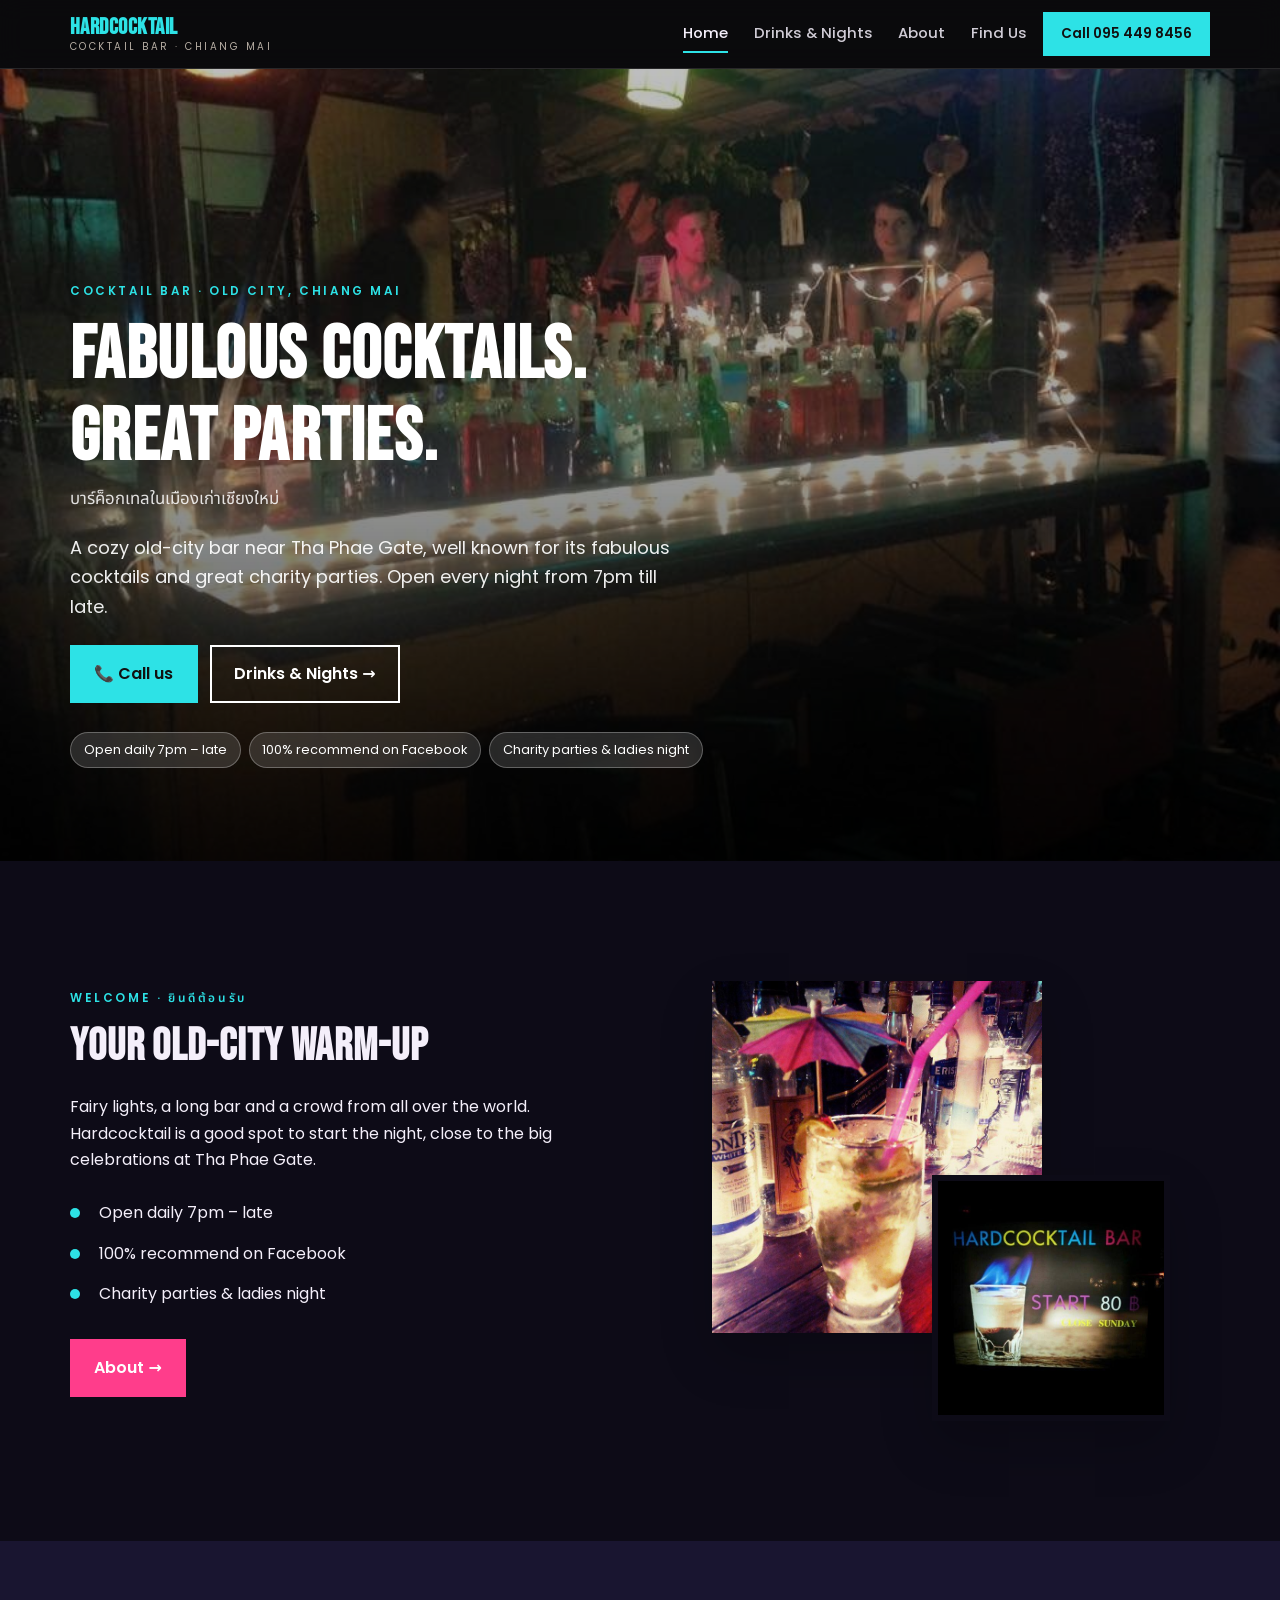
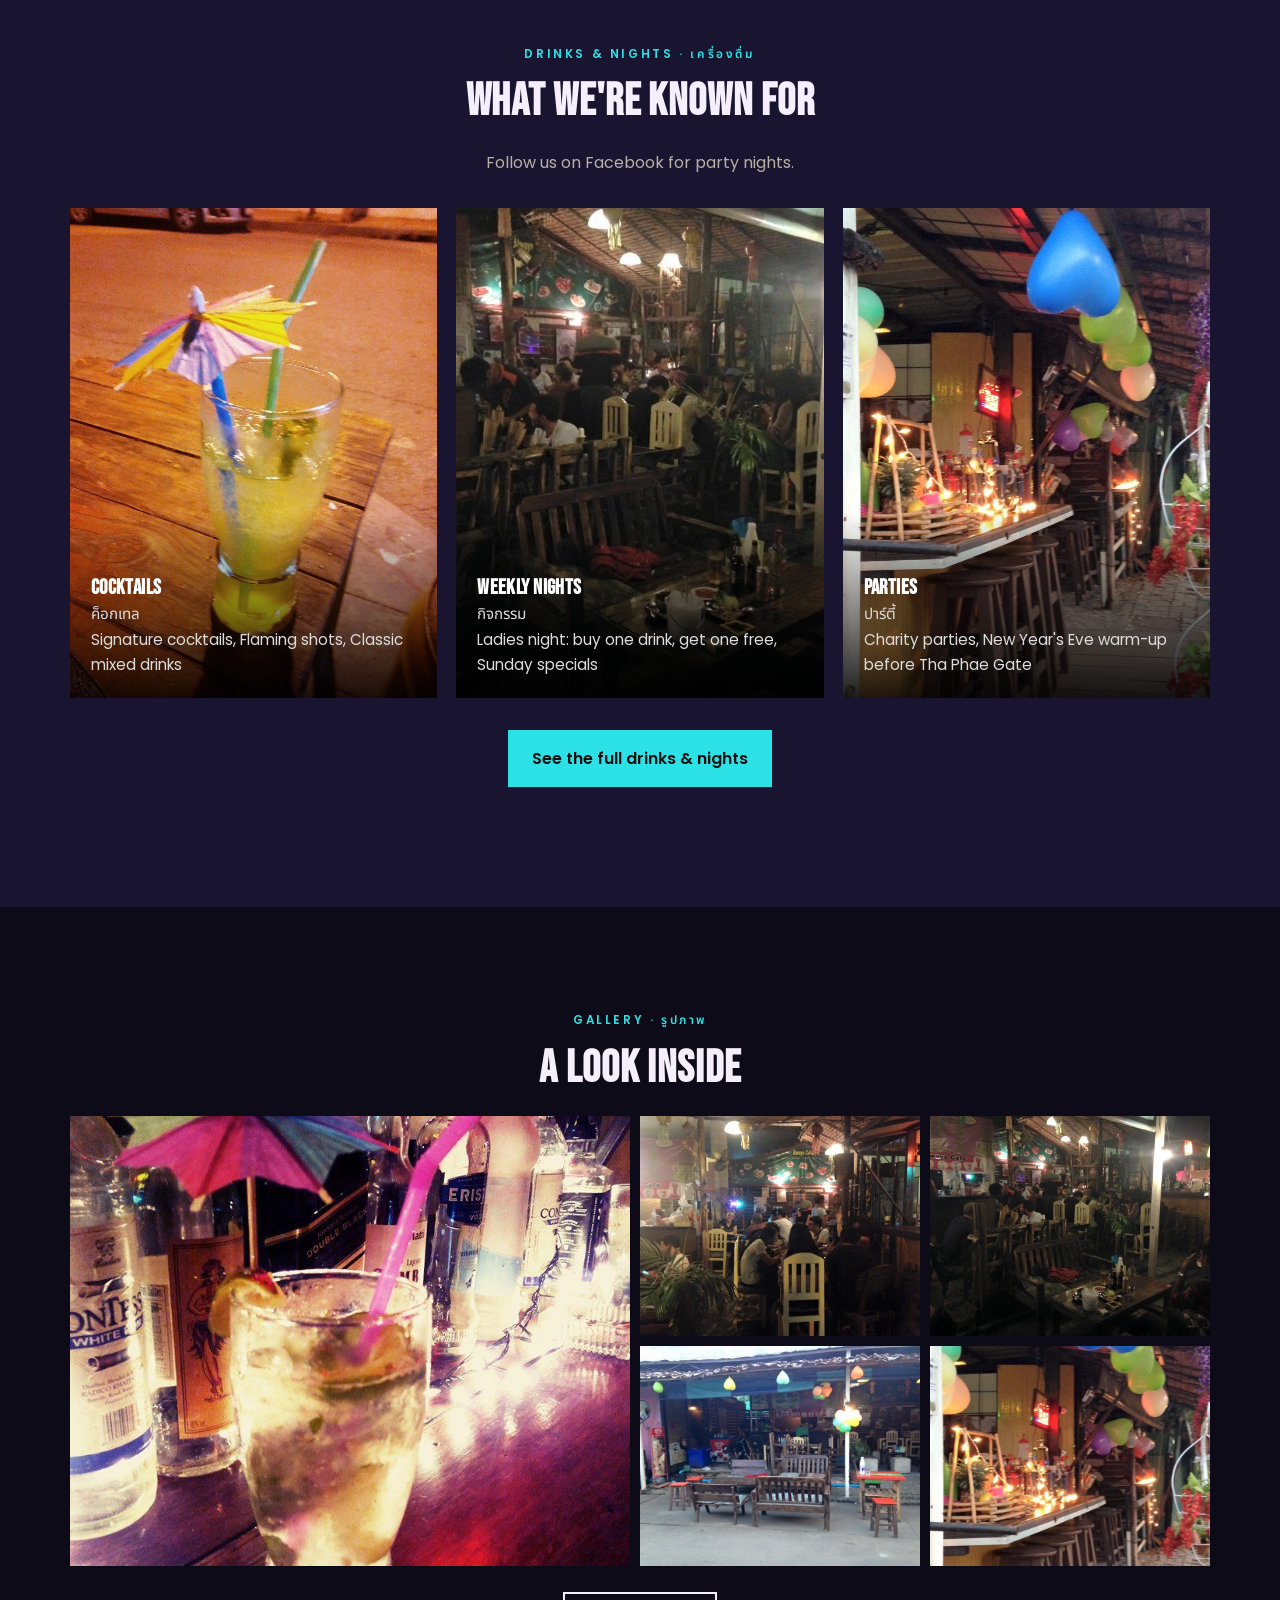
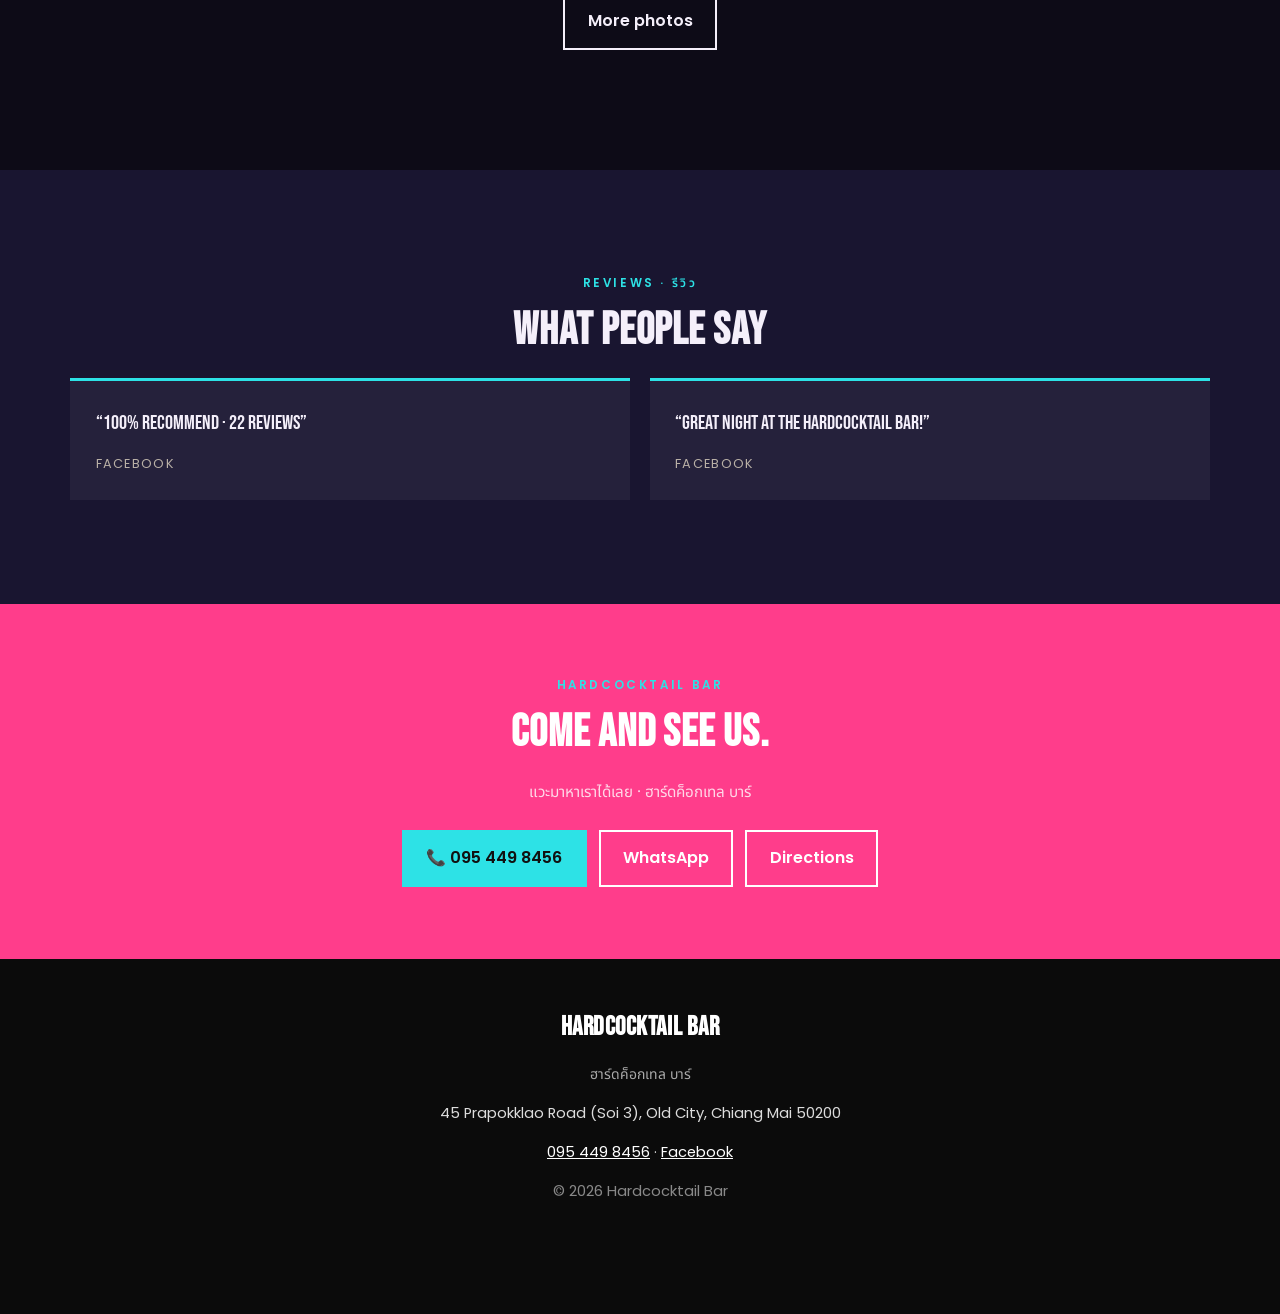
<file: index.html>
<!doctype html><html lang="en"><head><meta charset="utf-8"><meta name="viewport" content="width=device-width,initial-scale=1">
<title>Hardcocktail Bar | Cocktail Bar · Old City, Chiang Mai</title><meta name="description" content="A cozy old-city bar near Tha Phae Gate, well known for its fabulous cocktails and great charity parties. Open every night from 7pm till late."><meta name="theme-color" content="#ff3d8b">
<meta property="og:title" content="Hardcocktail Bar"><meta property="og:description" content="A cozy old-city bar near Tha Phae Gate, well known for its fabulous cocktails and great charity parties. Open every night from 7pm till late."><meta property="og:image" content="assets/images/00.jpg">
<link rel="preconnect" href="https://fonts.googleapis.com"><link rel="preconnect" href="https://fonts.gstatic.com" crossorigin>
<link href="https://fonts.googleapis.com/css2?family=Bebas+Neue:wght@400;600;700&family=Poppins:wght@300;400;500;600;700&family=Noto+Sans+Thai:wght@400;500&display=swap" rel="stylesheet"><link rel="stylesheet" href="css/styles.css"></head><body>
<header class="nav"><div class="wrap nav-in"><a class="brand" href="index.html"><b>Hardcocktail</b><small>Cocktail Bar · Chiang Mai</small></a>
<nav class="links" id="links"><a href="index.html" class=on>Home</a><a href="drinks.html">Drinks &amp; Nights</a><a href="about.html">About</a><a href="visit.html">Find Us</a></nav><a class="btn sm" href="tel:0954498456">Call 095 449 8456</a><button class="burger" id="burger" aria-label="Menu"><span></span><span></span><span></span></button></div></header><section class="hero"><img class="bgimg" src="assets/images/00.jpg" alt="The bar at night"><div class="shade"></div><div class="wrap"><div class="hero-in rv"><p class="eyebrow">Cocktail Bar · Old City, Chiang Mai</p><h1>Fabulous cocktails.<br>Great parties.</h1><p class="th">บาร์ค็อกเทลในเมืองเก่าเชียงใหม่</p><p class="lead">A cozy old-city bar near Tha Phae Gate, well known for its fabulous cocktails and great charity parties. Open every night from 7pm till late.</p><div class="cta"><a class="btn" href="tel:0954498456">📞 Call us</a><a class="btn ghost" style="color:#fff" href="drinks.html">Drinks &amp; Nights →</a></div><div class="badges"><span>Open daily 7pm – late</span><span>100% recommend on Facebook</span><span>Charity parties &amp; ladies night</span></div></div></div></section>
<section class="s"><div class="wrap two"><div class="rv"><p class="eyebrow">Welcome · ยินดีต้อนรับ</p><h2>Your old-city warm-up</h2><p>Fairy lights, a long bar and a crowd from all over the world. Hardcocktail is a good spot to start the night, close to the big celebrations at Tha Phae Gate.</p><ul class="ticks"><li>Open daily 7pm – late</li><li>100% recommend on Facebook</li><li>Charity parties &amp; ladies night</li></ul><p style="margin-top:1.5rem"><a class="btn alt" href="about.html">About →</a></p></div>
<figure class="stack rv"><img class="a1" src="assets/images/02.jpg" alt="Cocktails" loading="lazy"><img class="a2" src="assets/images/01.jpg" alt="Hardcocktail Bar" loading="lazy"></figure></div></section>
<section class="s alt"><div class="wrap"><p class="eyebrow center">Drinks &amp; Nights · เครื่องดื่ม</p><h2 class="center">What we're known for</h2><p class="center sub">Follow us on Facebook for party nights.</p><div class="feats ov"><article class="feat rv"><img src="assets/images/03.jpg" alt="Cocktails" loading="lazy"><div><h3>Cocktails</h3><p class="th">ค็อกเทล</p><p>Signature cocktails, Flaming shots, Classic mixed drinks</p></div></article><article class="feat rv"><img src="assets/images/05.jpg" alt="Weekly nights" loading="lazy"><div><h3>Weekly nights</h3><p class="th">กิจกรรม</p><p>Ladies night: buy one drink, get one free, Sunday specials</p></div></article><article class="feat rv"><img src="assets/images/07.jpg" alt="Parties" loading="lazy"><div><h3>Parties</h3><p class="th">ปาร์ตี้</p><p>Charity parties, New Year&#x27;s Eve warm-up before Tha Phae Gate</p></div></article></div><p class="center" style="margin-top:2rem"><a class="btn" href="drinks.html">See the full drinks &amp; nights</a></p></div></section>
<section class="s"><div class="wrap"><p class="eyebrow center">Gallery · รูปภาพ</p><h2 class="center">A look inside</h2><div class="strip rv"><a href="assets/images/02.jpg" data-lb="Cocktails"><img src="assets/images/02.jpg" alt="Cocktails" loading="lazy"></a><a href="assets/images/04.jpg" data-lb="Bar lights"><img src="assets/images/04.jpg" alt="Bar lights" loading="lazy"></a><a href="assets/images/05.jpg" data-lb="Night crowd"><img src="assets/images/05.jpg" alt="Night crowd" loading="lazy"></a><a href="assets/images/06.jpg" data-lb="Street front"><img src="assets/images/06.jpg" alt="Street front" loading="lazy"></a><a href="assets/images/07.jpg" data-lb="Our bar"><img src="assets/images/07.jpg" alt="Our bar" loading="lazy"></a></div><p class="center" style="margin-top:1.6rem"><a class="btn ghost" href="about.html#gallery">More photos</a></p></div></section>
<section class="s alt"><div class="wrap"><p class="eyebrow center">Reviews · รีวิว</p><h2 class="center">What people say</h2><div class="quotes"><blockquote class="rv">“100% recommend · 22 reviews”<cite>Facebook</cite></blockquote><blockquote class="rv">“Great night at the Hardcocktail Bar!”<cite>Facebook</cite></blockquote></div></div></section><section class="band"><div class="wrap rv"><p class="eyebrow" style="color:var(--b)">Hardcocktail Bar</p><h2>Come and see us.</h2><p class="th">แวะมาหาเราได้เลย · ฮาร์ดค็อกเทล บาร์</p>
<div class="cta"><a class="btn" href="tel:0954498456">📞 095 449 8456</a><a class="btn ghost" style="color:#fff" href="https://wa.me/66954498456">WhatsApp</a><a class="btn ghost" style="color:#fff" href="https://www.google.com/maps/search/?api=1&query=Hardcocktail%20Bar%2C%2045%20Prapokklao%20Road%20%28Soi%203%29%2C%20Old%20City%2C%20Chiang%20Mai%2050200">Directions</a></div></div></section>
<footer class="foot"><div class="wrap"><b>Hardcocktail Bar</b><p class="th">ฮาร์ดค็อกเทล บาร์</p><p>45 Prapokklao Road (Soi 3), Old City, Chiang Mai 50200</p>
<p><a href="tel:0954498456">095 449 8456</a> · <a href="https://www.facebook.com/508985975838056">Facebook</a></p><p style="opacity:.6">© 2026 Hardcocktail Bar</p></div></footer>
<div class="mbar"><a href="tel:0954498456">📞 Call</a><a href="https://wa.me/66954498456">💬 WhatsApp</a><a href="https://www.google.com/maps/search/?api=1&query=Hardcocktail%20Bar%2C%2045%20Prapokklao%20Road%20%28Soi%203%29%2C%20Old%20City%2C%20Chiang%20Mai%2050200">📍 Map</a></div>
<div class="lb" id="lb"><button aria-label="Close">×</button><img alt=""><p></p></div><script src="js/main.js"></script></body></html>
</file>
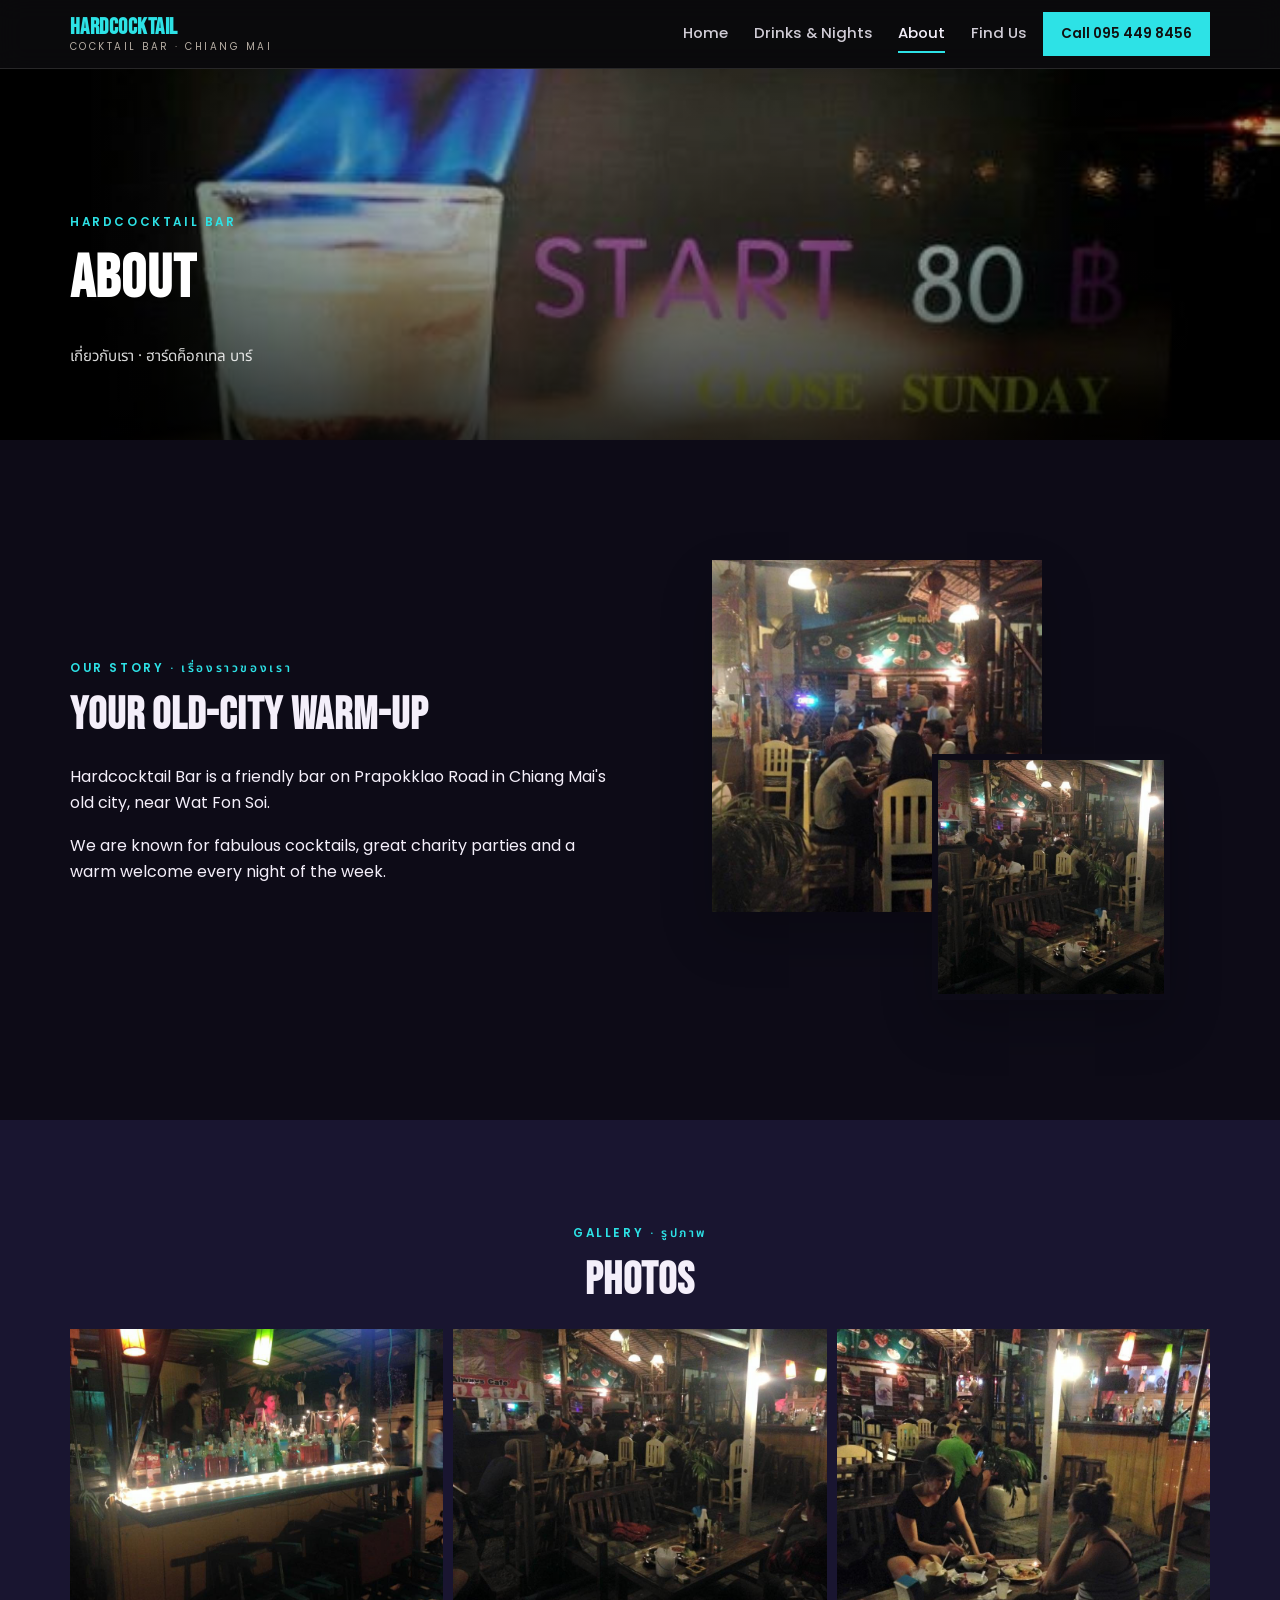
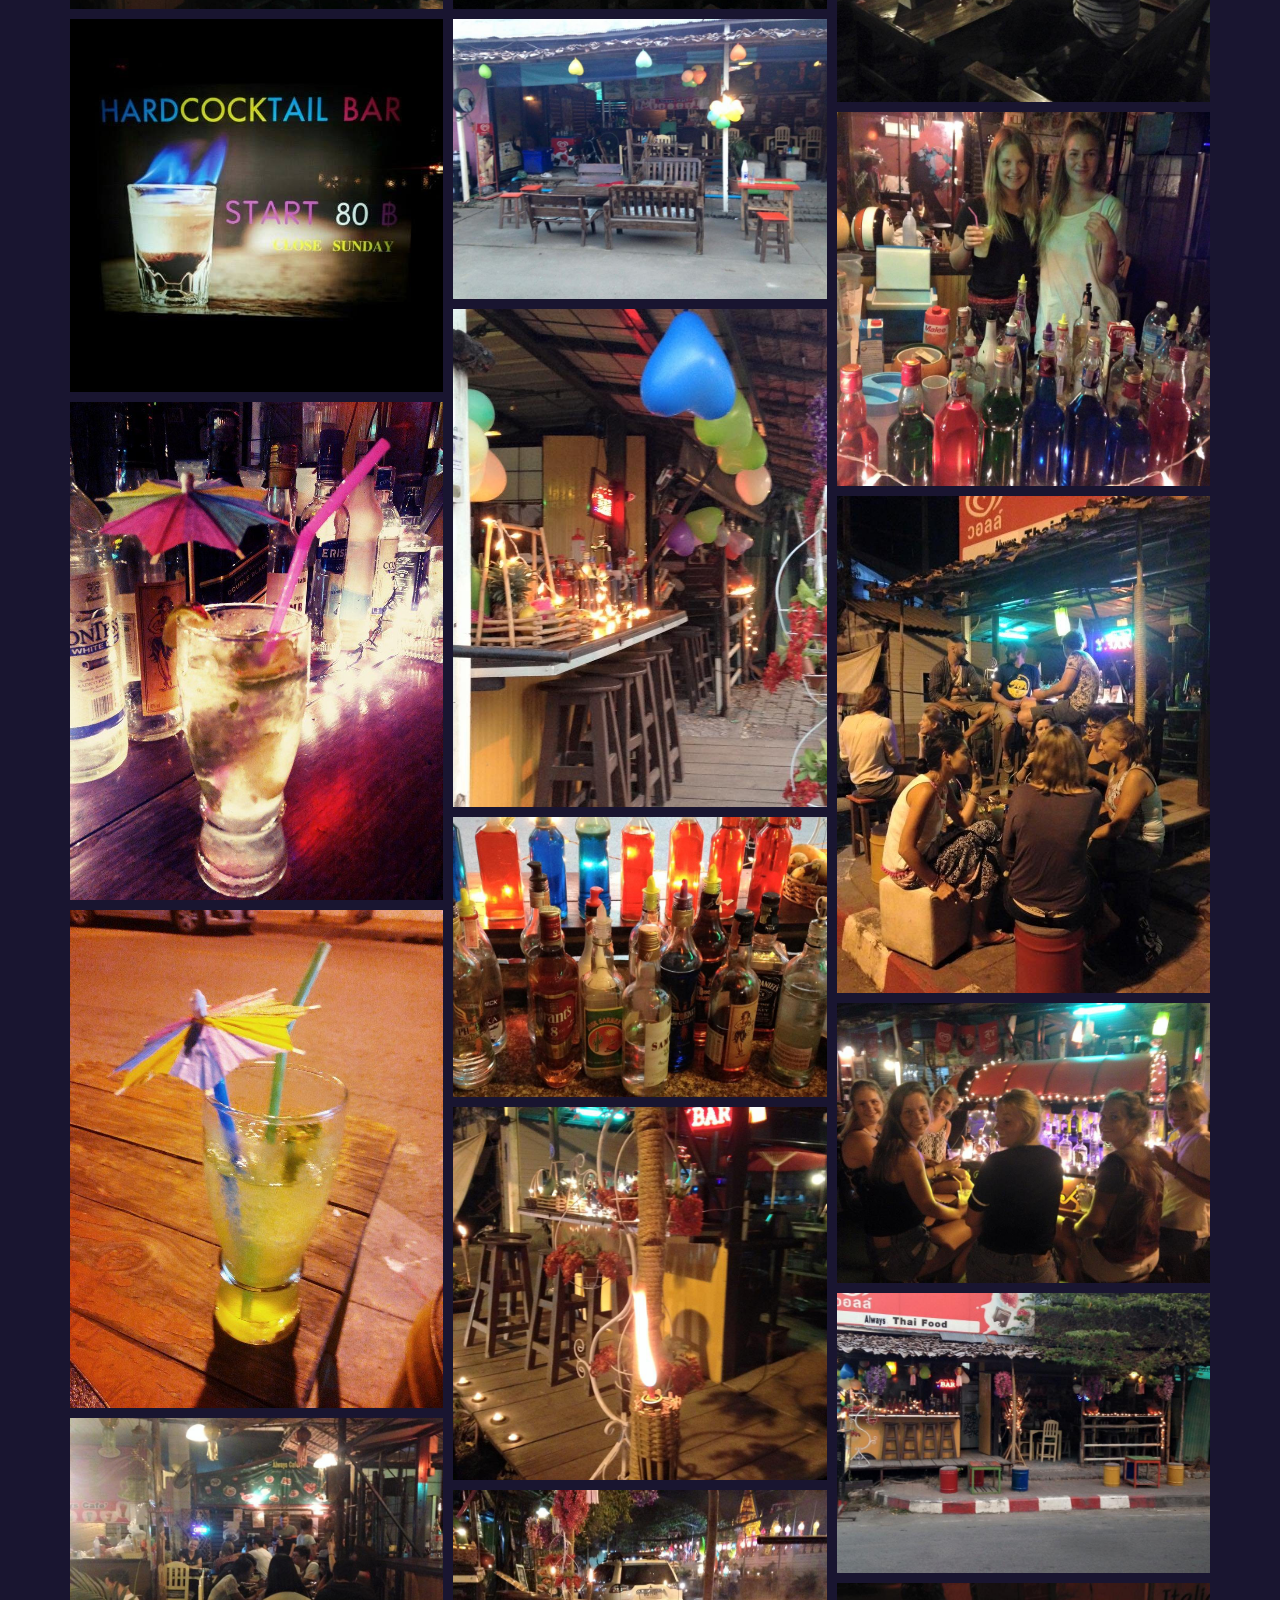
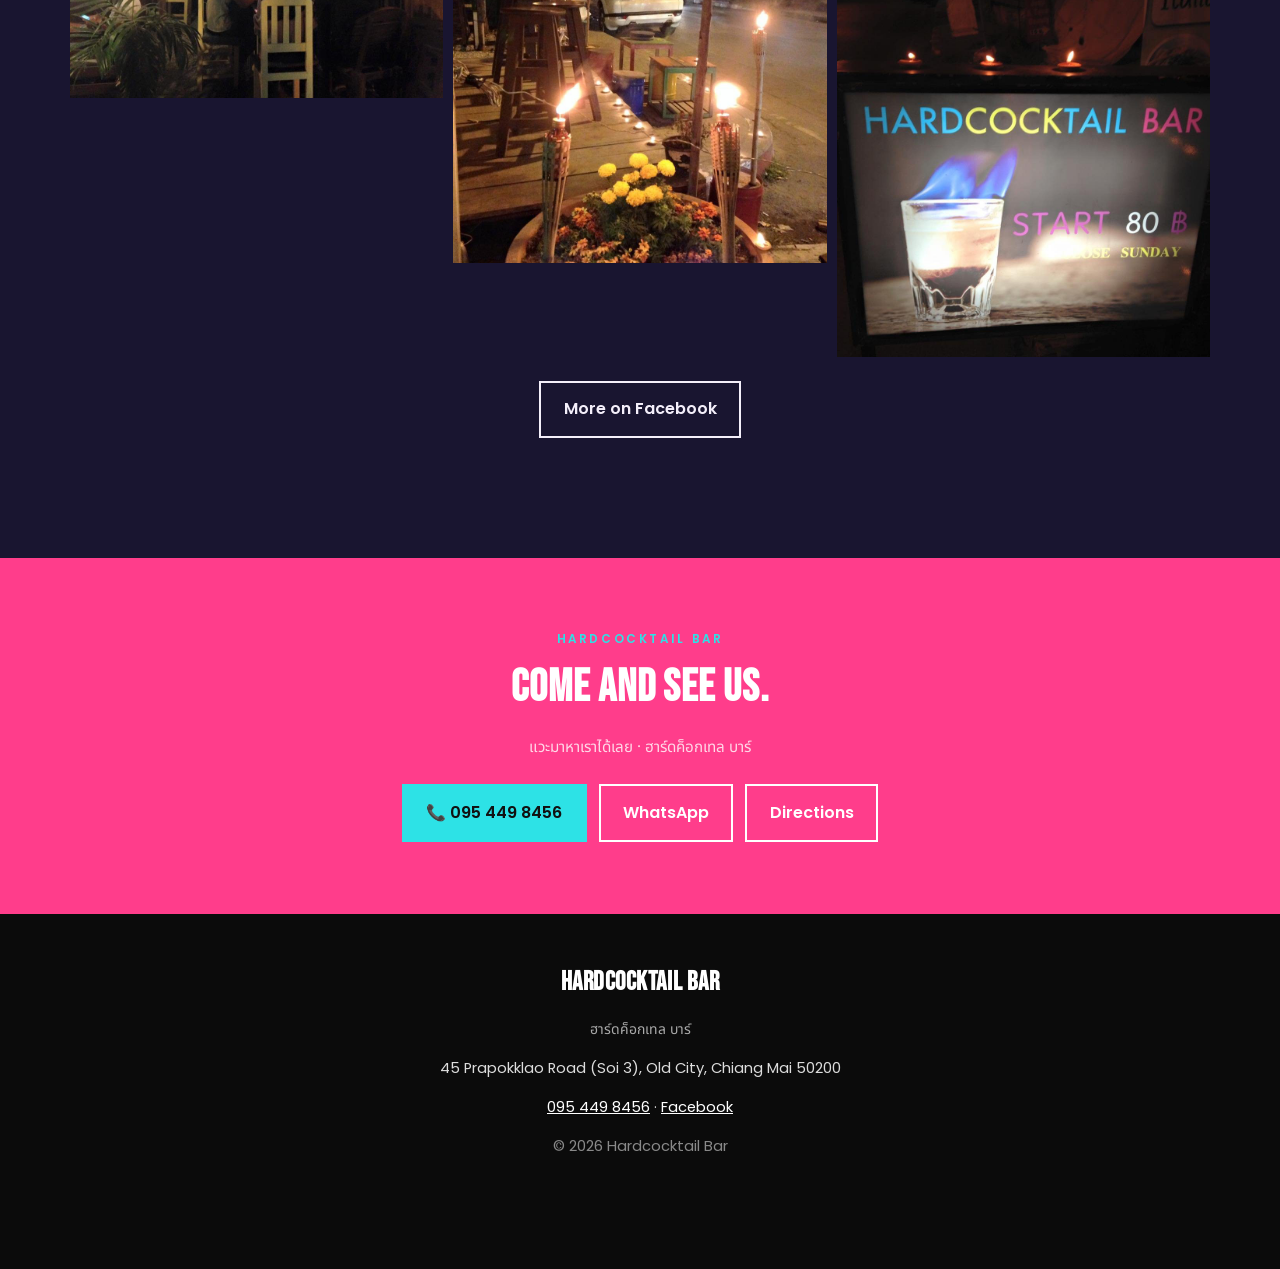
<file: about.html>
<!doctype html><html lang="en"><head><meta charset="utf-8"><meta name="viewport" content="width=device-width,initial-scale=1">
<title>About | Hardcocktail Bar</title><meta name="description" content="Hardcocktail Bar is a friendly bar on Prapokklao Road in Chiang Mai&#x27;s old city, near Wat Fon Soi."><meta name="theme-color" content="#ff3d8b">
<meta property="og:title" content="Hardcocktail Bar"><meta property="og:description" content="Hardcocktail Bar is a friendly bar on Prapokklao Road in Chiang Mai&#x27;s old city, near Wat Fon Soi."><meta property="og:image" content="assets/images/00.jpg">
<link rel="preconnect" href="https://fonts.googleapis.com"><link rel="preconnect" href="https://fonts.gstatic.com" crossorigin>
<link href="https://fonts.googleapis.com/css2?family=Bebas+Neue:wght@400;600;700&family=Poppins:wght@300;400;500;600;700&family=Noto+Sans+Thai:wght@400;500&display=swap" rel="stylesheet"><link rel="stylesheet" href="css/styles.css"></head><body>
<header class="nav"><div class="wrap nav-in"><a class="brand" href="index.html"><b>Hardcocktail</b><small>Cocktail Bar · Chiang Mai</small></a>
<nav class="links" id="links"><a href="index.html">Home</a><a href="drinks.html">Drinks &amp; Nights</a><a href="about.html" class=on>About</a><a href="visit.html">Find Us</a></nav><a class="btn sm" href="tel:0954498456">Call 095 449 8456</a><button class="burger" id="burger" aria-label="Menu"><span></span><span></span><span></span></button></div></header><section class="phero"><img src="assets/images/01.jpg" alt=""><div class="shade"></div><div class="wrap rv"><p class="eyebrow">Hardcocktail Bar</p><h1>About</h1><p class="th">เกี่ยวกับเรา · ฮาร์ดค็อกเทล บาร์</p></div></section>
<section class="s"><div class="wrap two"><div class="rv"><p class="eyebrow">Our story · เรื่องราวของเรา</p><h2>Your old-city warm-up</h2><p>Hardcocktail Bar is a friendly bar on Prapokklao Road in Chiang Mai&#x27;s old city, near Wat Fon Soi.</p><p>We are known for fabulous cocktails, great charity parties and a warm welcome every night of the week.</p></div><figure class="stack rv"><img class="a1" src="assets/images/04.jpg" alt="Bar lights" loading="lazy"><img class="a2" src="assets/images/05.jpg" alt="Night crowd" loading="lazy"></figure></div></section>
<section class="s alt" id="gallery"><div class="wrap"><p class="eyebrow center">Gallery · รูปภาพ</p><h2 class="center">Photos</h2><div class="gal"><a href="assets/images/00.jpg" data-lb="The bar at night"><img src="assets/images/00.jpg" alt="The bar at night" loading="lazy"></a><a href="assets/images/01.jpg" data-lb="Hardcocktail Bar"><img src="assets/images/01.jpg" alt="Hardcocktail Bar" loading="lazy"></a><a href="assets/images/02.jpg" data-lb="Cocktails"><img src="assets/images/02.jpg" alt="Cocktails" loading="lazy"></a><a href="assets/images/03.jpg" data-lb="Cocktail umbrellas"><img src="assets/images/03.jpg" alt="Cocktail umbrellas" loading="lazy"></a><a href="assets/images/04.jpg" data-lb="Bar lights"><img src="assets/images/04.jpg" alt="Bar lights" loading="lazy"></a><a href="assets/images/05.jpg" data-lb="Night crowd"><img src="assets/images/05.jpg" alt="Night crowd" loading="lazy"></a><a href="assets/images/06.jpg" data-lb="Street front"><img src="assets/images/06.jpg" alt="Street front" loading="lazy"></a><a href="assets/images/07.jpg" data-lb="Our bar"><img src="assets/images/07.jpg" alt="Our bar" loading="lazy"></a><a href="assets/images/08.jpg" data-lb="Bottles"><img src="assets/images/08.jpg" alt="Bottles" loading="lazy"></a><a href="assets/images/09.jpg" data-lb="Bar seats"><img src="assets/images/09.jpg" alt="Bar seats" loading="lazy"></a><a href="assets/images/10.jpg" data-lb="Old-city nights"><img src="assets/images/10.jpg" alt="Old-city nights" loading="lazy"></a><a href="assets/images/11.jpg" data-lb="Party crowd"><img src="assets/images/11.jpg" alt="Party crowd" loading="lazy"></a><a href="assets/images/12.jpg" data-lb="Bar staff"><img src="assets/images/12.jpg" alt="Bar staff" loading="lazy"></a><a href="assets/images/13.jpg" data-lb="Friends at the bar"><img src="assets/images/13.jpg" alt="Friends at the bar" loading="lazy"></a><a href="assets/images/14.jpg" data-lb="Good times"><img src="assets/images/14.jpg" alt="Good times" loading="lazy"></a><a href="assets/images/15.jpg" data-lb="Our corner"><img src="assets/images/15.jpg" alt="Our corner" loading="lazy"></a><a href="assets/images/16.jpg" data-lb="Hardcocktail"><img src="assets/images/16.jpg" alt="Hardcocktail" loading="lazy"></a></div><p class="center" style="margin-top:1.5rem"><a class="btn ghost" href="https://www.facebook.com/508985975838056">More on Facebook</a></p></div></section><section class="band"><div class="wrap rv"><p class="eyebrow" style="color:var(--b)">Hardcocktail Bar</p><h2>Come and see us.</h2><p class="th">แวะมาหาเราได้เลย · ฮาร์ดค็อกเทล บาร์</p>
<div class="cta"><a class="btn" href="tel:0954498456">📞 095 449 8456</a><a class="btn ghost" style="color:#fff" href="https://wa.me/66954498456">WhatsApp</a><a class="btn ghost" style="color:#fff" href="https://www.google.com/maps/search/?api=1&query=Hardcocktail%20Bar%2C%2045%20Prapokklao%20Road%20%28Soi%203%29%2C%20Old%20City%2C%20Chiang%20Mai%2050200">Directions</a></div></div></section>
<footer class="foot"><div class="wrap"><b>Hardcocktail Bar</b><p class="th">ฮาร์ดค็อกเทล บาร์</p><p>45 Prapokklao Road (Soi 3), Old City, Chiang Mai 50200</p>
<p><a href="tel:0954498456">095 449 8456</a> · <a href="https://www.facebook.com/508985975838056">Facebook</a></p><p style="opacity:.6">© 2026 Hardcocktail Bar</p></div></footer>
<div class="mbar"><a href="tel:0954498456">📞 Call</a><a href="https://wa.me/66954498456">💬 WhatsApp</a><a href="https://www.google.com/maps/search/?api=1&query=Hardcocktail%20Bar%2C%2045%20Prapokklao%20Road%20%28Soi%203%29%2C%20Old%20City%2C%20Chiang%20Mai%2050200">📍 Map</a></div>
<div class="lb" id="lb"><button aria-label="Close">×</button><img alt=""><p></p></div><script src="js/main.js"></script></body></html>
</file>
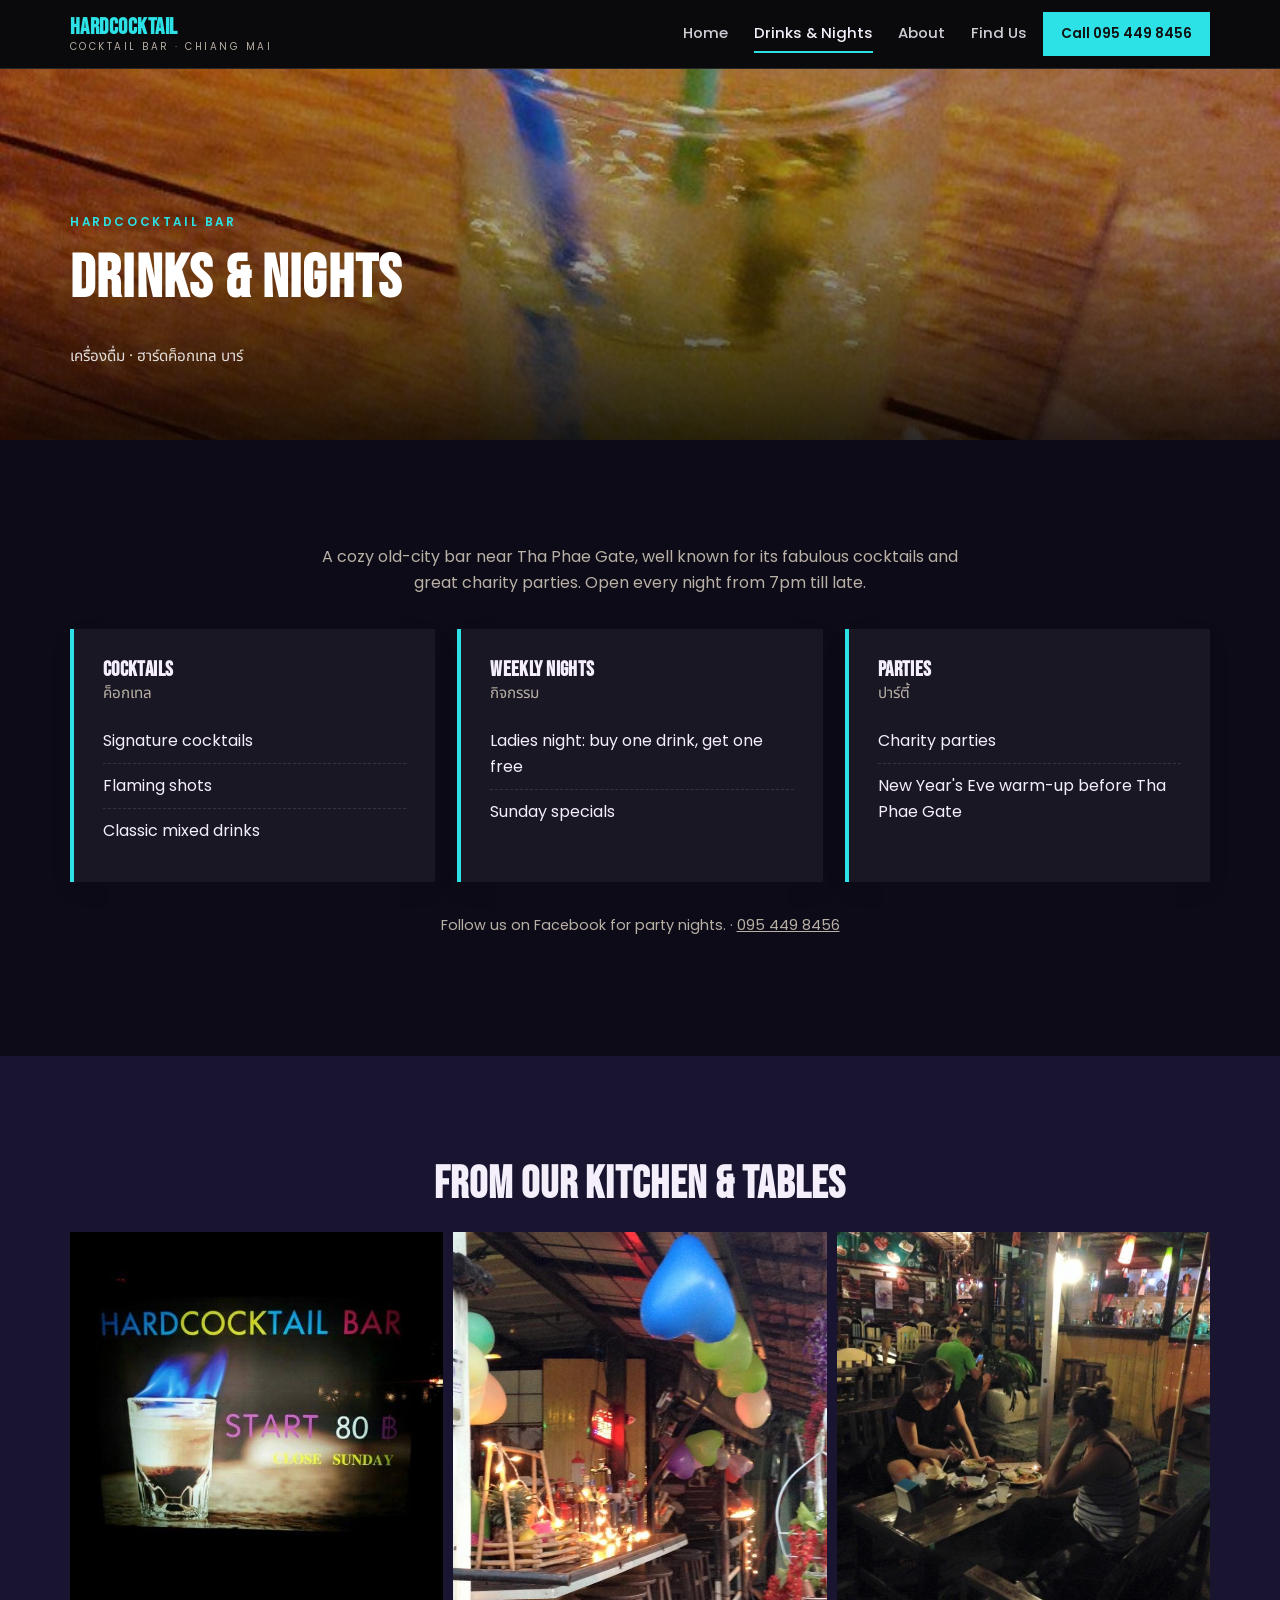
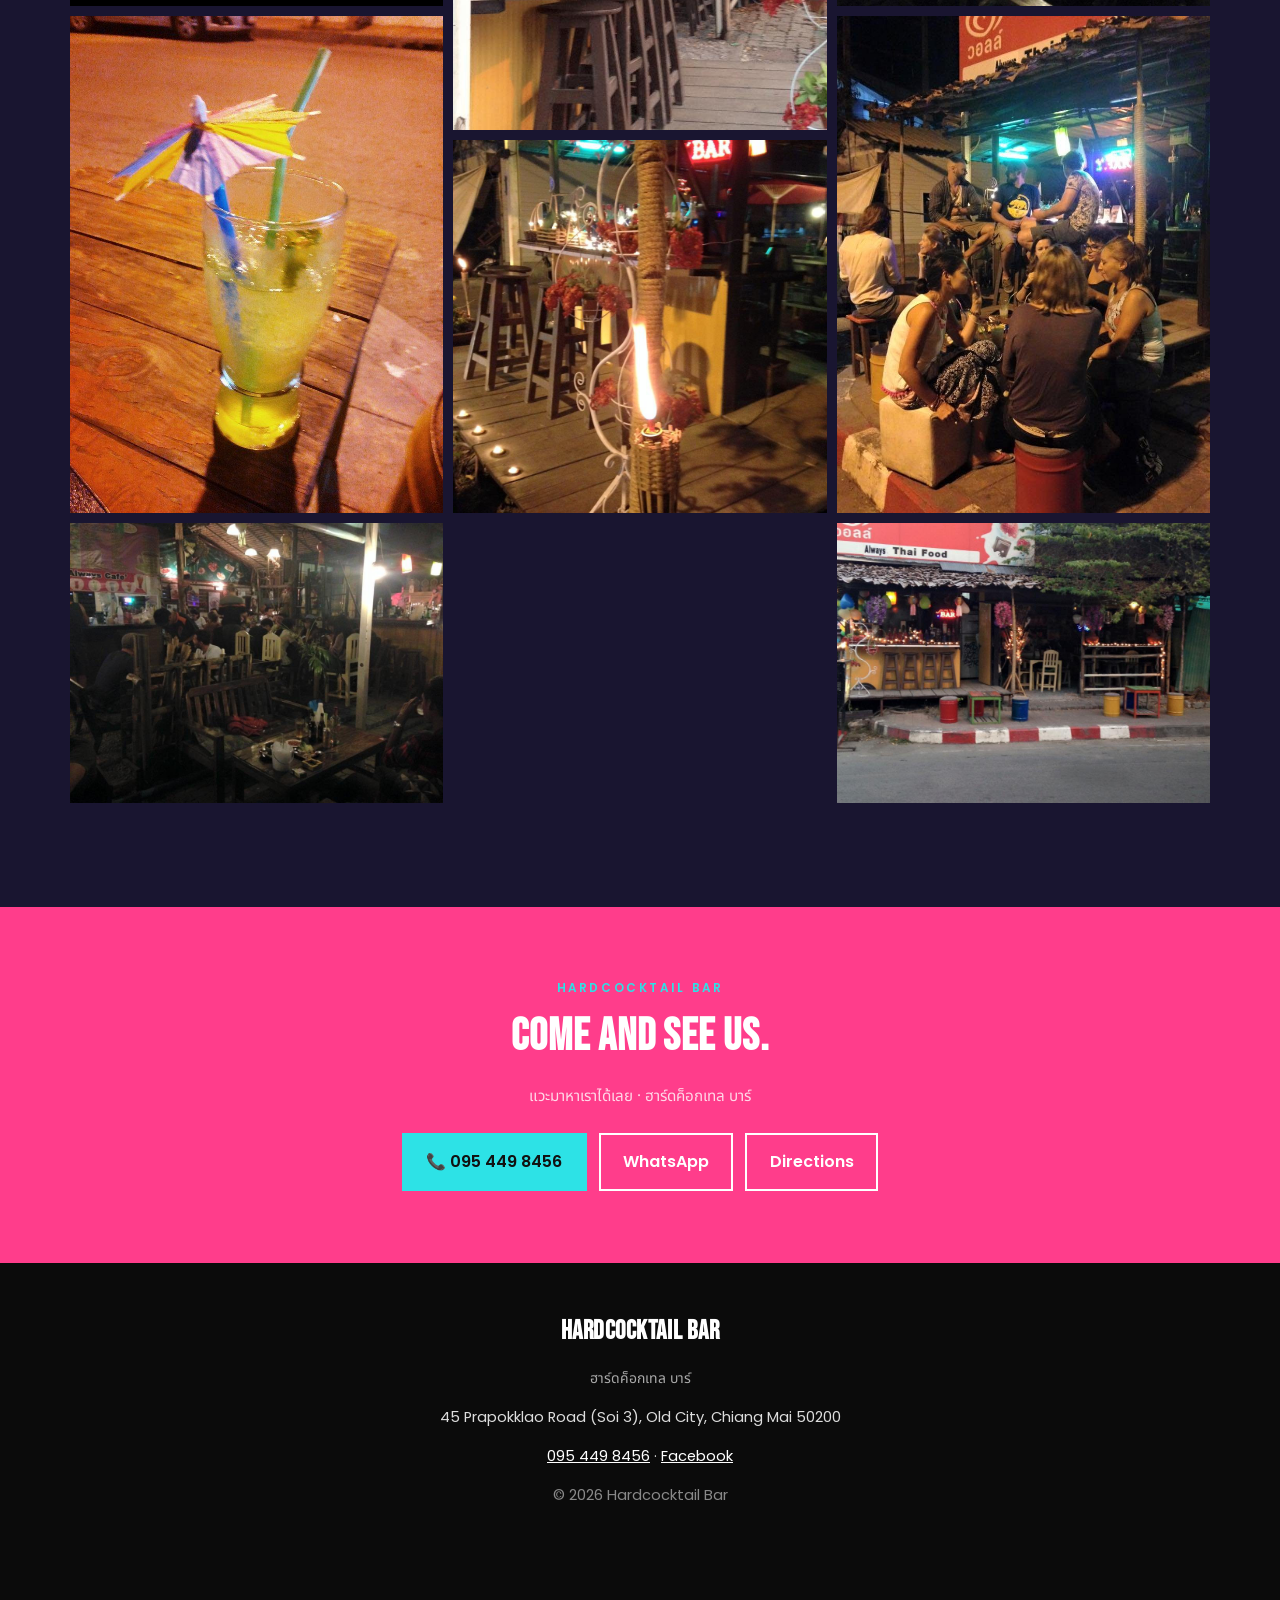
<file: drinks.html>
<!doctype html><html lang="en"><head><meta charset="utf-8"><meta name="viewport" content="width=device-width,initial-scale=1">
<title>Drinks &amp; Nights | Hardcocktail Bar</title><meta name="description" content="Follow us on Facebook for party nights."><meta name="theme-color" content="#ff3d8b">
<meta property="og:title" content="Hardcocktail Bar"><meta property="og:description" content="Follow us on Facebook for party nights."><meta property="og:image" content="assets/images/00.jpg">
<link rel="preconnect" href="https://fonts.googleapis.com"><link rel="preconnect" href="https://fonts.gstatic.com" crossorigin>
<link href="https://fonts.googleapis.com/css2?family=Bebas+Neue:wght@400;600;700&family=Poppins:wght@300;400;500;600;700&family=Noto+Sans+Thai:wght@400;500&display=swap" rel="stylesheet"><link rel="stylesheet" href="css/styles.css"></head><body>
<header class="nav"><div class="wrap nav-in"><a class="brand" href="index.html"><b>Hardcocktail</b><small>Cocktail Bar · Chiang Mai</small></a>
<nav class="links" id="links"><a href="index.html">Home</a><a href="drinks.html" class=on>Drinks &amp; Nights</a><a href="about.html">About</a><a href="visit.html">Find Us</a></nav><a class="btn sm" href="tel:0954498456">Call 095 449 8456</a><button class="burger" id="burger" aria-label="Menu"><span></span><span></span><span></span></button></div></header><section class="phero"><img src="assets/images/03.jpg" alt=""><div class="shade"></div><div class="wrap rv"><p class="eyebrow">Hardcocktail Bar</p><h1>Drinks &amp; Nights</h1><p class="th">เครื่องดื่ม · ฮาร์ดค็อกเทล บาร์</p></div></section>
<section class="s"><div class="wrap"><p class="center sub">A cozy old-city bar near Tha Phae Gate, well known for its fabulous cocktails and great charity parties. Open every night from 7pm till late.</p><div class="menu"><div class="mcard rv"><h3>Cocktails</h3><p class="th">ค็อกเทล</p><ul><li>Signature cocktails</li><li>Flaming shots</li><li>Classic mixed drinks</li></ul></div><div class="mcard rv"><h3>Weekly nights</h3><p class="th">กิจกรรม</p><ul><li>Ladies night: buy one drink, get one free</li><li>Sunday specials</li></ul></div><div class="mcard rv"><h3>Parties</h3><p class="th">ปาร์ตี้</p><ul><li>Charity parties</li><li>New Year&#x27;s Eve warm-up before Tha Phae Gate</li></ul></div></div><p class="note">Follow us on Facebook for party nights. · <a href="tel:0954498456">095 449 8456</a></p></div></section>
<section class="s alt"><div class="wrap"><h2 class="center">From our kitchen &amp; tables</h2><div class="gal rv"><a href="assets/images/01.jpg" data-lb="Hardcocktail Bar"><img src="assets/images/01.jpg" alt="Hardcocktail Bar" loading="lazy"></a><a href="assets/images/03.jpg" data-lb="Cocktail umbrellas"><img src="assets/images/03.jpg" alt="Cocktail umbrellas" loading="lazy"></a><a href="assets/images/05.jpg" data-lb="Night crowd"><img src="assets/images/05.jpg" alt="Night crowd" loading="lazy"></a><a href="assets/images/07.jpg" data-lb="Our bar"><img src="assets/images/07.jpg" alt="Our bar" loading="lazy"></a><a href="assets/images/09.jpg" data-lb="Bar seats"><img src="assets/images/09.jpg" alt="Bar seats" loading="lazy"></a><a href="assets/images/11.jpg" data-lb="Party crowd"><img src="assets/images/11.jpg" alt="Party crowd" loading="lazy"></a><a href="assets/images/13.jpg" data-lb="Friends at the bar"><img src="assets/images/13.jpg" alt="Friends at the bar" loading="lazy"></a><a href="assets/images/15.jpg" data-lb="Our corner"><img src="assets/images/15.jpg" alt="Our corner" loading="lazy"></a></div></div></section><section class="band"><div class="wrap rv"><p class="eyebrow" style="color:var(--b)">Hardcocktail Bar</p><h2>Come and see us.</h2><p class="th">แวะมาหาเราได้เลย · ฮาร์ดค็อกเทล บาร์</p>
<div class="cta"><a class="btn" href="tel:0954498456">📞 095 449 8456</a><a class="btn ghost" style="color:#fff" href="https://wa.me/66954498456">WhatsApp</a><a class="btn ghost" style="color:#fff" href="https://www.google.com/maps/search/?api=1&query=Hardcocktail%20Bar%2C%2045%20Prapokklao%20Road%20%28Soi%203%29%2C%20Old%20City%2C%20Chiang%20Mai%2050200">Directions</a></div></div></section>
<footer class="foot"><div class="wrap"><b>Hardcocktail Bar</b><p class="th">ฮาร์ดค็อกเทล บาร์</p><p>45 Prapokklao Road (Soi 3), Old City, Chiang Mai 50200</p>
<p><a href="tel:0954498456">095 449 8456</a> · <a href="https://www.facebook.com/508985975838056">Facebook</a></p><p style="opacity:.6">© 2026 Hardcocktail Bar</p></div></footer>
<div class="mbar"><a href="tel:0954498456">📞 Call</a><a href="https://wa.me/66954498456">💬 WhatsApp</a><a href="https://www.google.com/maps/search/?api=1&query=Hardcocktail%20Bar%2C%2045%20Prapokklao%20Road%20%28Soi%203%29%2C%20Old%20City%2C%20Chiang%20Mai%2050200">📍 Map</a></div>
<div class="lb" id="lb"><button aria-label="Close">×</button><img alt=""><p></p></div><script src="js/main.js"></script></body></html>
</file>
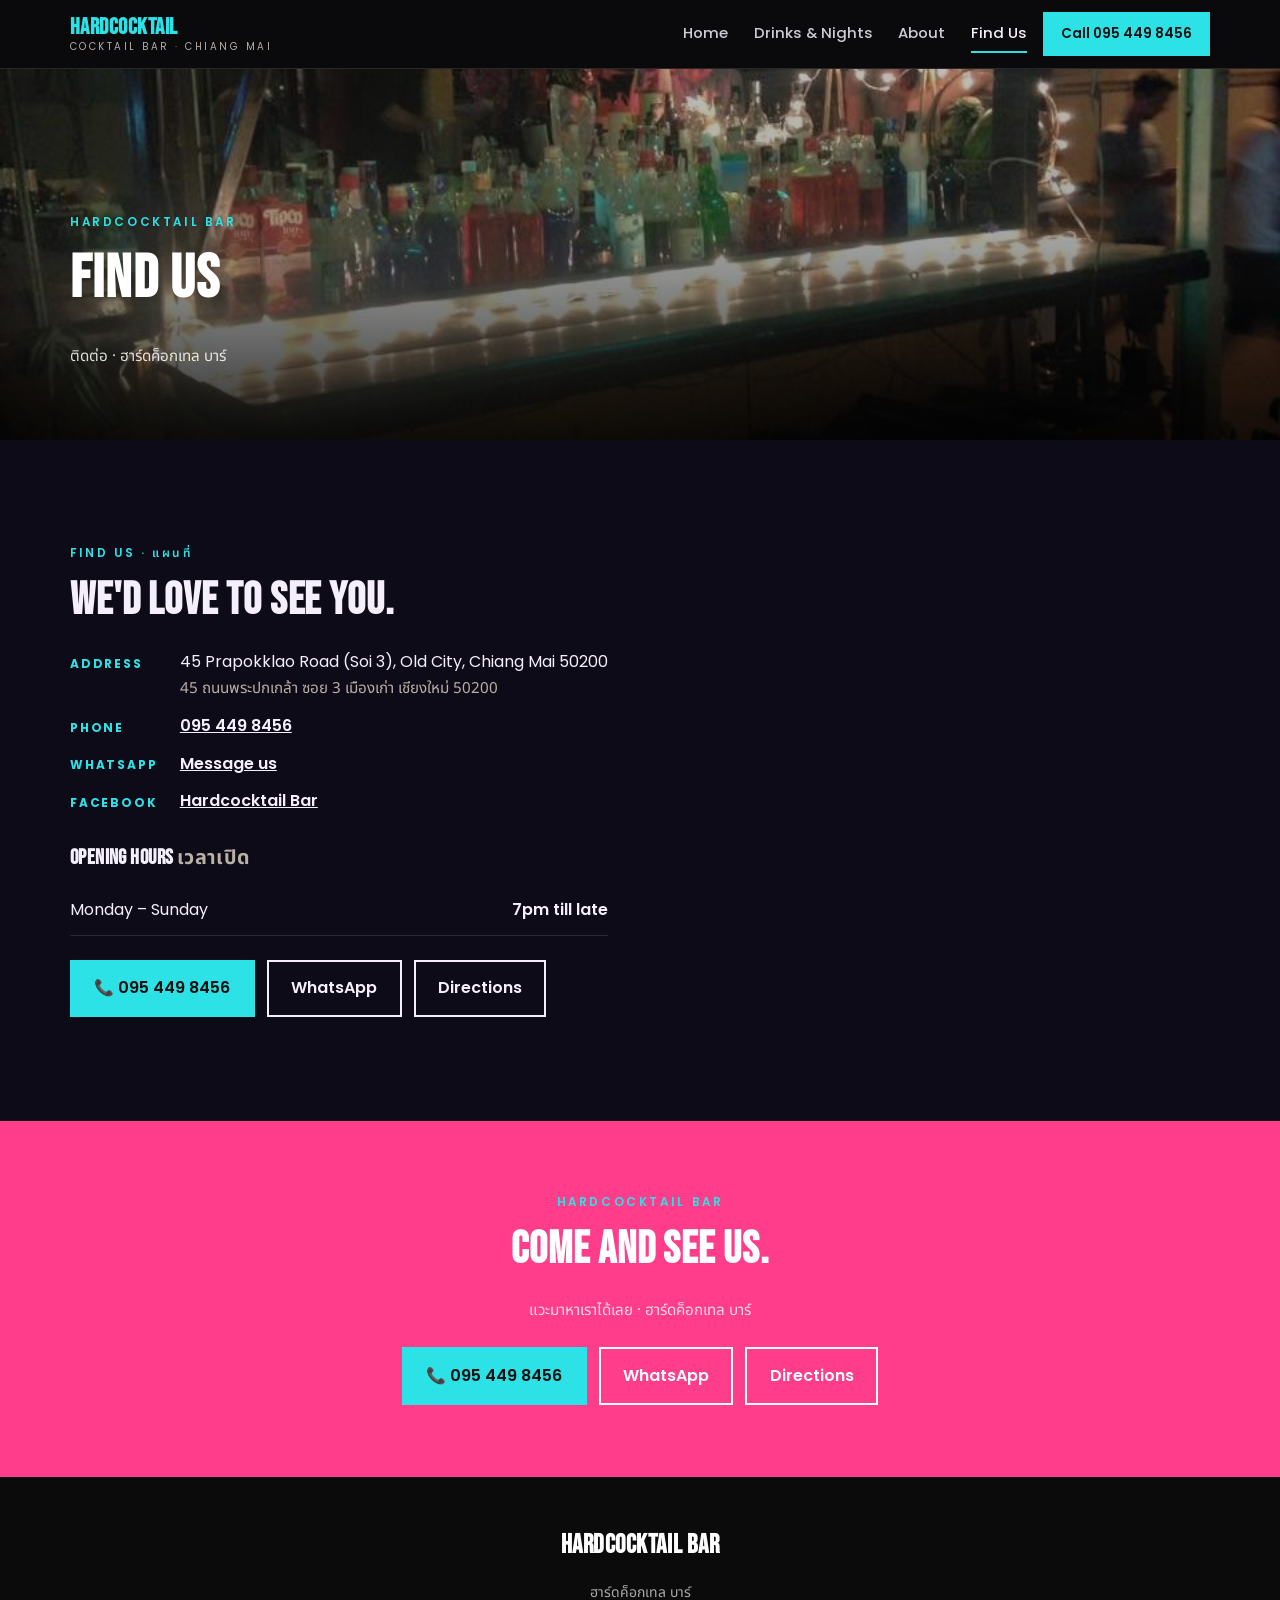
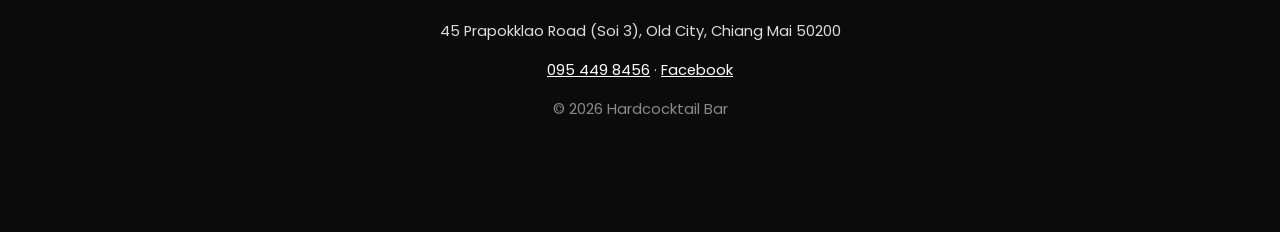
<file: visit.html>
<!doctype html><html lang="en"><head><meta charset="utf-8"><meta name="viewport" content="width=device-width,initial-scale=1">
<title>Find Us | Hardcocktail Bar</title><meta name="description" content="45 Prapokklao Road (Soi 3), Old City, Chiang Mai 50200"><meta name="theme-color" content="#ff3d8b">
<meta property="og:title" content="Hardcocktail Bar"><meta property="og:description" content="45 Prapokklao Road (Soi 3), Old City, Chiang Mai 50200"><meta property="og:image" content="assets/images/00.jpg">
<link rel="preconnect" href="https://fonts.googleapis.com"><link rel="preconnect" href="https://fonts.gstatic.com" crossorigin>
<link href="https://fonts.googleapis.com/css2?family=Bebas+Neue:wght@400;600;700&family=Poppins:wght@300;400;500;600;700&family=Noto+Sans+Thai:wght@400;500&display=swap" rel="stylesheet"><link rel="stylesheet" href="css/styles.css"></head><body>
<header class="nav"><div class="wrap nav-in"><a class="brand" href="index.html"><b>Hardcocktail</b><small>Cocktail Bar · Chiang Mai</small></a>
<nav class="links" id="links"><a href="index.html">Home</a><a href="drinks.html">Drinks &amp; Nights</a><a href="about.html">About</a><a href="visit.html" class=on>Find Us</a></nav><a class="btn sm" href="tel:0954498456">Call 095 449 8456</a><button class="burger" id="burger" aria-label="Menu"><span></span><span></span><span></span></button></div></header><section class="phero"><img src="assets/images/00.jpg" alt=""><div class="shade"></div><div class="wrap rv"><p class="eyebrow">Hardcocktail Bar</p><h1>Find Us</h1><p class="th">ติดต่อ · ฮาร์ดค็อกเทล บาร์</p></div></section>
<section class="s"><div class="wrap two" style="align-items:start"><div class="rv"><p class="eyebrow">Find us · แผนที่</p><h2>We'd love to see you.</h2>
<dl class="info"><dt>Address</dt><dd>45 Prapokklao Road (Soi 3), Old City, Chiang Mai 50200<br><span class="th">45 ถนนพระปกเกล้า ซอย 3 เมืองเก่า เชียงใหม่ 50200</span></dd><dt>Phone</dt><dd><a href="tel:0954498456">095 449 8456</a></dd><dt>WhatsApp</dt><dd><a href="https://wa.me/66954498456">Message us</a></dd><dt>Facebook</dt><dd><a href="https://www.facebook.com/508985975838056">Hardcocktail Bar</a></dd></dl><h3 style="margin-top:2rem">Opening hours <span class="th">เวลาเปิด</span></h3><table class="hours"><tr><td>Monday – Sunday</td><td>7pm till late</td></tr></table>
<div class="cta"><a class="btn" href="tel:0954498456">📞 095 449 8456</a><a class="btn ghost" href="https://wa.me/66954498456">WhatsApp</a><a class="btn ghost" href="https://www.google.com/maps/search/?api=1&query=Hardcocktail%20Bar%2C%2045%20Prapokklao%20Road%20%28Soi%203%29%2C%20Old%20City%2C%20Chiang%20Mai%2050200">Directions</a></div></div><div class="map rv"><iframe title="Map" loading="lazy" src="https://www.google.com/maps?q=Hardcocktail%20Bar%2C%2045%20Prapokklao%20Road%20%28Soi%203%29%2C%20Old%20City%2C%20Chiang%20Mai%2050200&z=16&output=embed"></iframe></div></div></section><section class="band"><div class="wrap rv"><p class="eyebrow" style="color:var(--b)">Hardcocktail Bar</p><h2>Come and see us.</h2><p class="th">แวะมาหาเราได้เลย · ฮาร์ดค็อกเทล บาร์</p>
<div class="cta"><a class="btn" href="tel:0954498456">📞 095 449 8456</a><a class="btn ghost" style="color:#fff" href="https://wa.me/66954498456">WhatsApp</a><a class="btn ghost" style="color:#fff" href="https://www.google.com/maps/search/?api=1&query=Hardcocktail%20Bar%2C%2045%20Prapokklao%20Road%20%28Soi%203%29%2C%20Old%20City%2C%20Chiang%20Mai%2050200">Directions</a></div></div></section>
<footer class="foot"><div class="wrap"><b>Hardcocktail Bar</b><p class="th">ฮาร์ดค็อกเทล บาร์</p><p>45 Prapokklao Road (Soi 3), Old City, Chiang Mai 50200</p>
<p><a href="tel:0954498456">095 449 8456</a> · <a href="https://www.facebook.com/508985975838056">Facebook</a></p><p style="opacity:.6">© 2026 Hardcocktail Bar</p></div></footer>
<div class="mbar"><a href="tel:0954498456">📞 Call</a><a href="https://wa.me/66954498456">💬 WhatsApp</a><a href="https://www.google.com/maps/search/?api=1&query=Hardcocktail%20Bar%2C%2045%20Prapokklao%20Road%20%28Soi%203%29%2C%20Old%20City%2C%20Chiang%20Mai%2050200">📍 Map</a></div>
<div class="lb" id="lb"><button aria-label="Close">×</button><img alt=""><p></p></div><script src="js/main.js"></script></body></html>
</file>
<file: css/styles.css>
:root{--bg:#0d0b17;--fg:#f4effa;--a:#ff3d8b;--b:#2de2e6;--c:#191530;--r:0px;--f1:'Bebas Neue',serif;--f2:'Poppins',system-ui,sans-serif;--mut:#b9b0a6;--card:#ffffff0d}
*{box-sizing:border-box}html{scroll-behavior:smooth}body{margin:0;background:var(--bg);color:var(--fg);font-family:var(--f2),'Noto Sans Thai',sans-serif;line-height:1.65;-webkit-font-smoothing:antialiased}
img{max-width:100%;display:block}a{color:inherit}.wrap{width:min(100% - 2.5rem,1140px);margin:auto}
h1,h2,h3{font-family:var(--f1);line-height:1.12;margin:0 0 .5em;text-transform:uppercase;letter-spacing:.02em}h2{font-size:clamp(1.8rem,4vw,2.8rem)}h3{font-size:1.3rem}
.th{font-family:'Noto Sans Thai',var(--f2);color:var(--mut);font-size:.95em}.eyebrow{text-transform:uppercase;letter-spacing:.22em;font-size:.74rem;font-weight:600;color:var(--b);margin:0 0 .8rem}.center{text-align:center}.sub{color:var(--mut);max-width:640px}.center.sub{margin:0 auto 2rem}
.nav{position:sticky;top:0;z-index:40;background:rgba(10,10,10,.82);backdrop-filter:blur(12px);border-bottom:1px solid rgba(255,255,255,.12)}.nav-in{display:flex;align-items:center;gap:1rem;height:68px}
.brand{text-decoration:none;display:flex;flex-direction:column;line-height:1;margin-right:auto}.brand b{font-family:var(--f1);font-size:1.45rem;color:var(--b);text-transform:uppercase;letter-spacing:.02em}.brand small{font-size:.62rem;letter-spacing:.25em;text-transform:uppercase;color:var(--mut);margin-top:3px}
.links{display:flex;gap:1.6rem}.links a{text-decoration:none;font-weight:500;font-size:.93rem;opacity:.85;padding:6px 0;border-bottom:2px solid transparent}.links a:hover,.links a.on{opacity:1;border-color:var(--b)}
.btn{display:inline-flex;align-items:center;gap:.4rem;text-decoration:none;font-weight:600;padding:.85rem 1.4rem;border-radius:var(--r);background:var(--b);color:#111;border:2px solid var(--b);transition:.25s}.btn:hover{transform:translateY(-2px);filter:brightness(1.07)}.btn.ghost{background:transparent;color:inherit;border-color:currentColor}.btn.sm{padding:.55rem 1rem;font-size:.85rem}.btn.alt{background:var(--a);border-color:var(--a);color:#fff}
.burger{display:none;background:none;border:0;width:40px;height:40px;cursor:pointer;color:inherit}.burger span{display:block;height:2px;background:currentColor;margin:7px 6px;transition:.3s}
@media(max-width:860px){.links{position:fixed;inset:68px 0 auto 0;flex-direction:column;gap:0;background:var(--bg);padding:.5rem 1.25rem 1.25rem;transform:translateY(-140%);transition:.35s;box-shadow:0 20px 40px rgba(0,0,0,.2)}.links.open{transform:none}.links a{padding:14px 0;border-bottom:1px solid rgba(255,255,255,.12);font-size:1.05rem}.burger{display:block}.nav .btn.sm{display:none}}
.hero{position:relative;color:#fff;overflow:hidden}.hero .bgimg{position:absolute;inset:0;width:100%;height:100%;object-fit:cover;animation:kb 18s ease-out both}@keyframes kb{from{transform:scale(1.12)}to{transform:scale(1)}}
.hero .shade{position:absolute;inset:0;background:linear-gradient(180deg,rgba(0,0,0,.25) 0%,rgba(0,0,0,.35) 45%,rgba(0,0,0,.82) 100%)}.hero-in{position:relative;padding:clamp(7rem,22vh,12rem) 0 4.5rem;max-width:760px}.hero:not(.split):not(.framed){min-height:clamp(560px,88vh,820px);display:flex;align-items:flex-end}.hero h1{font-size:clamp(2.4rem,7vw,4.6rem);margin-bottom:.4rem}.hero .lead{font-size:1.12rem;opacity:.92;max-width:600px}.hero .th{color:rgba(255,255,255,.85);font-size:1.05rem;margin:.2rem 0 1.2rem}
.cta{display:flex;flex-wrap:wrap;gap:.75rem;margin-top:1.5rem}.badges{display:flex;flex-wrap:wrap;gap:.5rem;margin-top:1.8rem}.badges span{font-size:.8rem;padding:.4rem .8rem;border-radius:99px;background:rgba(255,255,255,.14);border:1px solid rgba(255,255,255,.28);backdrop-filter:blur(6px)}
.hero.split{color:var(--fg);background:var(--c)}.hero.split .grid2{display:grid;grid-template-columns:1.05fr 1fr;align-items:center;gap:3rem;min-height:clamp(560px,82vh,760px);padding:3rem 0}.hero.split .hero-in{padding:0}.hero.split .th{color:var(--mut)}.hero.split .badges span{background:var(--bg);border-color:rgba(255,255,255,.12);color:var(--fg)}
.hero.split .pic{position:relative;height:clamp(420px,70vh,620px)}.hero.split .pic img{position:absolute;object-fit:cover;border-radius:var(--r);box-shadow:0 30px 60px rgba(0,0,0,.18)}.hero.split .pic .p1{inset:0 18% 12% 0;width:82%;height:88%}.hero.split .pic .p2{right:0;bottom:0;width:46%;height:46%;border:6px solid var(--c)}
.hero.framed{background:var(--a);padding:1.2rem}.hero.framed .frame{position:relative;border:1px solid var(--b);min-height:clamp(560px,86vh,820px);display:flex;align-items:flex-end;overflow:hidden}.hero.framed .hero-in{padding:6rem 2rem 3.5rem}
@media(max-width:860px){.hero.split .grid2{grid-template-columns:1fr;gap:2rem;min-height:0;padding:2rem 0 3rem}.hero.split .pic{min-height:340px;order:-1}.hero.framed{padding:.6rem}.hero.framed .hero-in{padding:5rem 1.2rem 2.5rem}}
section.s{padding:clamp(4rem,9vw,6.5rem) 0}.alt{background:var(--c)}.two{display:grid;grid-template-columns:1fr 1fr;gap:clamp(2rem,5vw,4.5rem);align-items:center}.feats.ov .feat{position:relative;aspect-ratio:3/4;box-shadow:none}.feats.ov .feat img{position:absolute;inset:0;height:100%;aspect-ratio:auto}.feats.ov .feat div{position:absolute;inset:auto 0 0 0;padding:4rem 1.3rem 1.3rem;background:linear-gradient(transparent,rgba(0,0,0,.88));color:#fff}.feats.ov .feat p{color:#ddd}
@media(max-width:860px){.feats.ov .feat{aspect-ratio:4/3}.two{grid-template-columns:1fr}}
.stack{position:relative;min-height:440px}.stack img{position:absolute;object-fit:cover;border-radius:var(--r);box-shadow:0 24px 50px rgba(0,0,0,.2)}.stack .a1{left:0;top:0;width:72%;height:80%}.stack .a2{right:0;bottom:0;width:52%;height:56%;border:6px solid var(--bg)}
.ticks{list-style:none;padding:0;margin:1.2rem 0 0}.ticks li{padding:.45rem 0 .45rem 1.8rem;position:relative}.ticks li:before{content:'';position:absolute;left:0;top:.95rem;width:10px;height:10px;border-radius:50%;background:var(--b)}
.feats{display:grid;grid-template-columns:repeat(auto-fit,minmax(240px,1fr));gap:1.2rem}.feat{background:var(--card);border-radius:var(--r);overflow:hidden;box-shadow:0 10px 30px rgba(0,0,0,.08);transition:.3s}.feat:hover{transform:translateY(-5px)}.feat img{width:100%;aspect-ratio:4/3;object-fit:cover}.feat div{padding:1.1rem 1.25rem 1.3rem}.feat p{margin:0;color:var(--mut);font-size:.95rem}.feat h3{margin-bottom:.15rem}
.strip{display:grid;grid-template-columns:2fr 1fr 1fr;grid-auto-rows:220px;gap:10px}.strip a:first-child{grid-row:span 2}.strip img{width:100%;height:100%;object-fit:cover;border-radius:var(--r);transition:.4s}.strip a{overflow:hidden;border-radius:var(--r)}.strip a:hover img{transform:scale(1.06)}@media(max-width:700px){.strip{grid-template-columns:1fr 1fr;grid-auto-rows:150px}}
.quotes{display:grid;grid-template-columns:repeat(auto-fit,minmax(260px,1fr));gap:1.2rem}.quotes blockquote{margin:0;padding:1.6rem;background:var(--card);border-radius:var(--r);border-top:3px solid var(--b);font-family:var(--f1);font-size:1.15rem;font-size:1.25rem}.quotes cite{display:block;margin-top:.8rem;font-family:var(--f2);font-style:normal;font-size:.8rem;color:var(--mut);letter-spacing:.1em;text-transform:uppercase}
.band{background:var(--a);color:#fff;text-align:center;padding:4.5rem 0}.band h2{color:#fff}.band .th{color:rgba(255,255,255,.8)}.band .cta{justify-content:center}
.phero{position:relative;color:#fff;padding:9rem 0 3.5rem;overflow:hidden}.phero img{position:absolute;inset:0;width:100%;height:100%;object-fit:cover}.phero .shade{position:absolute;inset:0;background:linear-gradient(180deg,rgba(0,0,0,.25) 0%,rgba(0,0,0,.35) 45%,rgba(0,0,0,.82) 100%)}.phero .wrap{position:relative}.phero h1{font-size:clamp(2.2rem,6vw,3.8rem)}.phero .th{color:rgba(255,255,255,.85)}
.menu{display:grid;grid-template-columns:repeat(auto-fit,minmax(300px,1fr));gap:1.4rem}.mcard{background:var(--card);padding:1.8rem;border-radius:var(--r);box-shadow:0 8px 24px rgba(0,0,0,.06);border-left:4px solid var(--b)}.mcard h3{margin:0}.mcard .th{margin:0 0 .8rem}.mcard ul{list-style:none;padding:0;margin:0}.mcard li{padding:.55rem 0;border-bottom:1px dashed rgba(255,255,255,.12)}.mcard li:last-child{border:0}
.note{font-size:.9rem;color:var(--mut);text-align:center;margin-top:2rem}
.gal{columns:3 260px;column-gap:10px}.gal a{display:block;margin-bottom:10px;border-radius:var(--r);overflow:hidden;break-inside:avoid}.gal img{width:100%;transition:.4s}.gal a:hover img{transform:scale(1.04)}
.lb{position:fixed;inset:0;background:rgba(0,0,0,.92);display:none;align-items:center;justify-content:center;z-index:99;padding:1rem}.lb.on{display:flex}.lb img{max-height:86vh;max-width:94vw;border-radius:6px}.lb p{position:absolute;bottom:1.2rem;color:#fff;width:100%;text-align:center}.lb button{position:absolute;top:1rem;right:1rem;background:none;border:0;color:#fff;font-size:2.2rem;cursor:pointer}
dl.info{display:grid;grid-template-columns:auto 1fr;gap:.7rem 1.4rem;margin:1.4rem 0}dl.info dt{font-weight:700;color:var(--b);text-transform:uppercase;font-size:.75rem;letter-spacing:.15em;padding-top:.3rem}dl.info dd{margin:0}dl.info a{color:inherit;font-weight:600}
.hours{width:100%;border-collapse:collapse;margin:1rem 0}.hours td{padding:.7rem 0;border-bottom:1px solid rgba(255,255,255,.12)}.hours td:last-child{text-align:right;font-weight:600}
.map iframe{width:100%;height:420px;border:0;border-radius:var(--r);filter:grayscale(.3) invert(.9) hue-rotate(180deg)}
.foot{background:#0b0b0b;color:#ddd;padding:3rem 0 6rem;text-align:center;font-size:.92rem}.foot b{font-family:var(--f1);font-size:1.6rem;color:#fff;text-transform:uppercase;letter-spacing:.02em}.foot a{color:#fff}.foot .th{color:#aaa}
.mbar{position:fixed;left:0;right:0;bottom:0;display:none;z-index:50;background:var(--a);box-shadow:0 -6px 20px rgba(0,0,0,.2)}.mbar a{flex:1;text-align:center;color:#fff;text-decoration:none;font-weight:600;padding:14px 4px;font-size:.92rem}.mbar a+a{border-left:1px solid rgba(255,255,255,.18)}@media(max-width:860px){.mbar{display:flex}}
.rv{opacity:0;transform:translateY(26px);transition:opacity .8s ease,transform .8s ease}.rv.in{opacity:1;transform:none}
</file>
